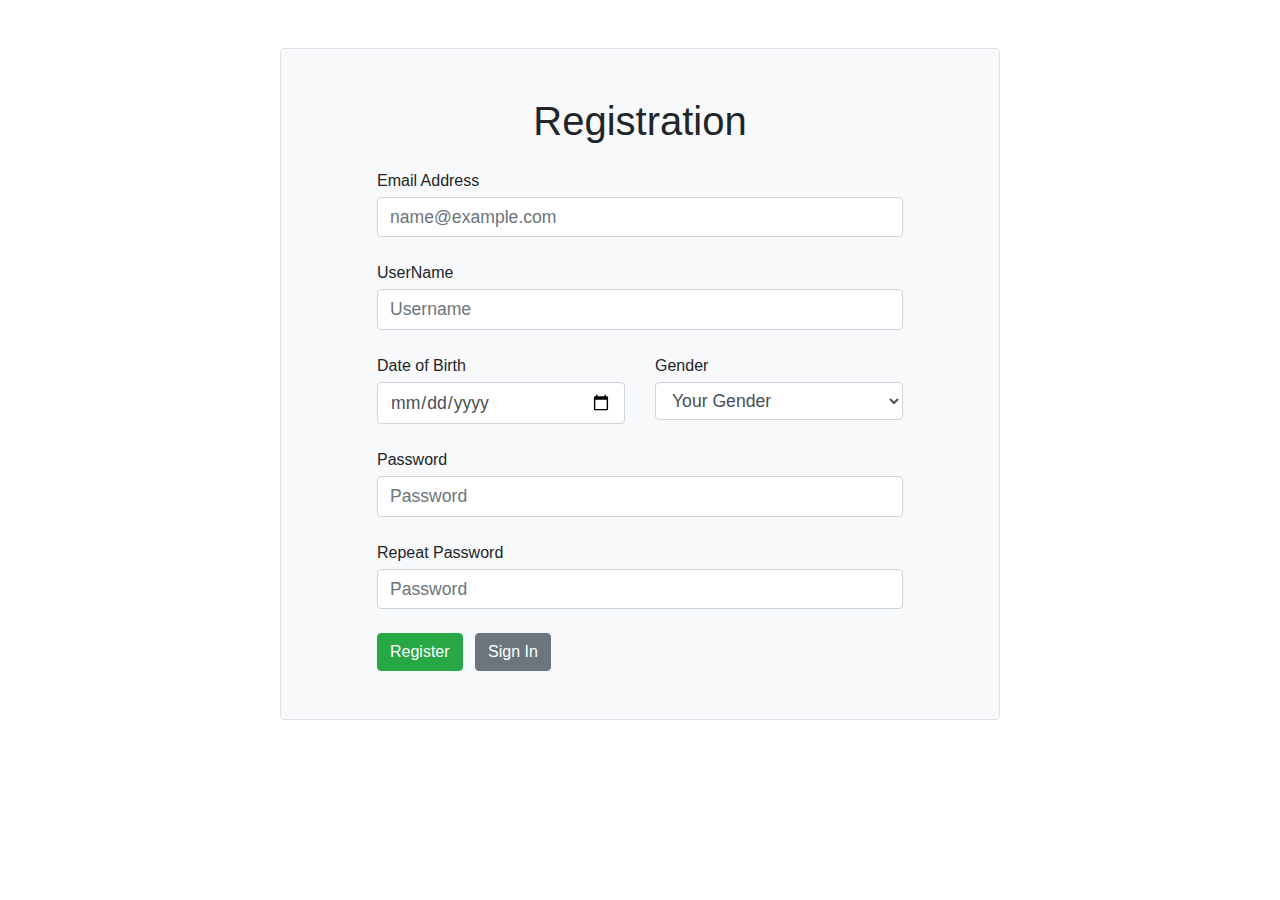
<file: index.html>
<!DOCTYPE html>
<html>
<head>
	<meta charset="utf-8">
	<meta name="viewport" content="width=device-width, initial-scale=1.0, shrink-to-fit=no">
	<link rel="stylesheet" href="https://cdn.jsdelivr.net/npm/bootstrap@4.0.0/dist/css/bootstrap.min.css" integrity="sha384-Gn5384xqQ1aoWXA+058RXPxPg6fy4IWvTNh0E263XmFcJlSAwiGgFAW/dAiS6JXm" crossorigin="anonymous">
	<link rel="stylesheet" type="text/css" href="css/style.css">
	<title>Registration</title>
	<script src="https://cdn.jsdelivr.net/npm/bootstrap@5.2.2/dist/js/bootstrap.bundle.min.js"></script>
</head>
<body>

	<div class="main-content">
		<div class="fixed-lg container border rounded mt-5 p-5 bg-light sm-top">
			<h1 class="text-center mb-4">Registration</h1>
			<div class="Email Address ml-5 mr-5 mb-4">
				<div class="mb-1 ">Email Address</div>
				<div class="form-floating">
  					<input id="email" type="email" class="form-control" placeholder="name@example.com">
				</div>
			</div>

			<div class="UserName ml-5 mr-5 mb-4">
				<div class="mb-1 ">UserName</div>
				<div class="form-floating">
  					<input id="username" type="text" class="form-control" placeholder="Username">
				</div>
			</div>

			<div class="Birthday/Gender row px-5">
				<div class="Birthday mb-4 col-sm-12 col-md-6">
					<div class="mb-1">Date of Birth</div>
					<div class="form-floating">
  						<input id="birthday" type="date" class="form-control" placeholder="Password">
					</div>
				</div>

				<div class="Gender mb-4 col-sm-12 col-md-6">
  					<div class="mb-1">Gender</div>
  					<select id="gender" class="form-control">
    					<option selected>Your Gender</option>
    					<option value="1">Male</option>
    					<option value="2">Female</option>
    					<option value="3">Other</option>
  					</select>
				</div>
			</div>

			<div class="Password ml-5 mr-5 mb-4">
				<div class="mb-1 ">Password</div>
				<div class="form-floating">
  					<input id="password" type="password" class="form-control" placeholder="Password">
				</div>
			</div>

			<div class="Repeat Password ml-5 mr-5 mb-4">
				<div class="mb-1 ">Repeat Password</div>
				<div class="form-floating">
  					<input id="repeatpassword" type="password" class="form-control" placeholder="Password">
				</div>
			</div>

			<button id="reg" type="button" class="btn btn-success ml-5 mr-2">Register</button>
			<button type="button" class="btn btn-secondary" id="sign" onclick="location.href='SignIn.html'">Sign In</button>
		</div>
	</div>


	<script type="module" src="js/main.js"></script>
	<script src="https://code.jquery.com/jquery-3.2.1.slim.min.js" integrity="sha384-KJ3o2DKtIkvYIK3UENzmM7KCkRr/rE9/Qpg6aAZGJwFDMVNA/GpGFF93hXpG5KkN" crossorigin="anonymous"></script>
	<script src="https://cdn.jsdelivr.net/npm/popper.js@1.12.9/dist/umd/popper.min.js" integrity="sha384-ApNbgh9B+Y1QKtv3Rn7W3mgPxhU9K/ScQsAP7hUibX39j7fakFPskvXusvfa0b4Q" crossorigin="anonymous"></script>
	<script src="https://cdn.jsdelivr.net/npm/bootstrap@4.0.0/dist/js/bootstrap.min.js" integrity="sha384-JZR6Spejh4U02d8jOt6vLEHfe/JQGiRRSQQxSfFWpi1MquVdAyjUar5+76PVCmYl" crossorigin="anonymous"></script>
</body>
</html>
</file>
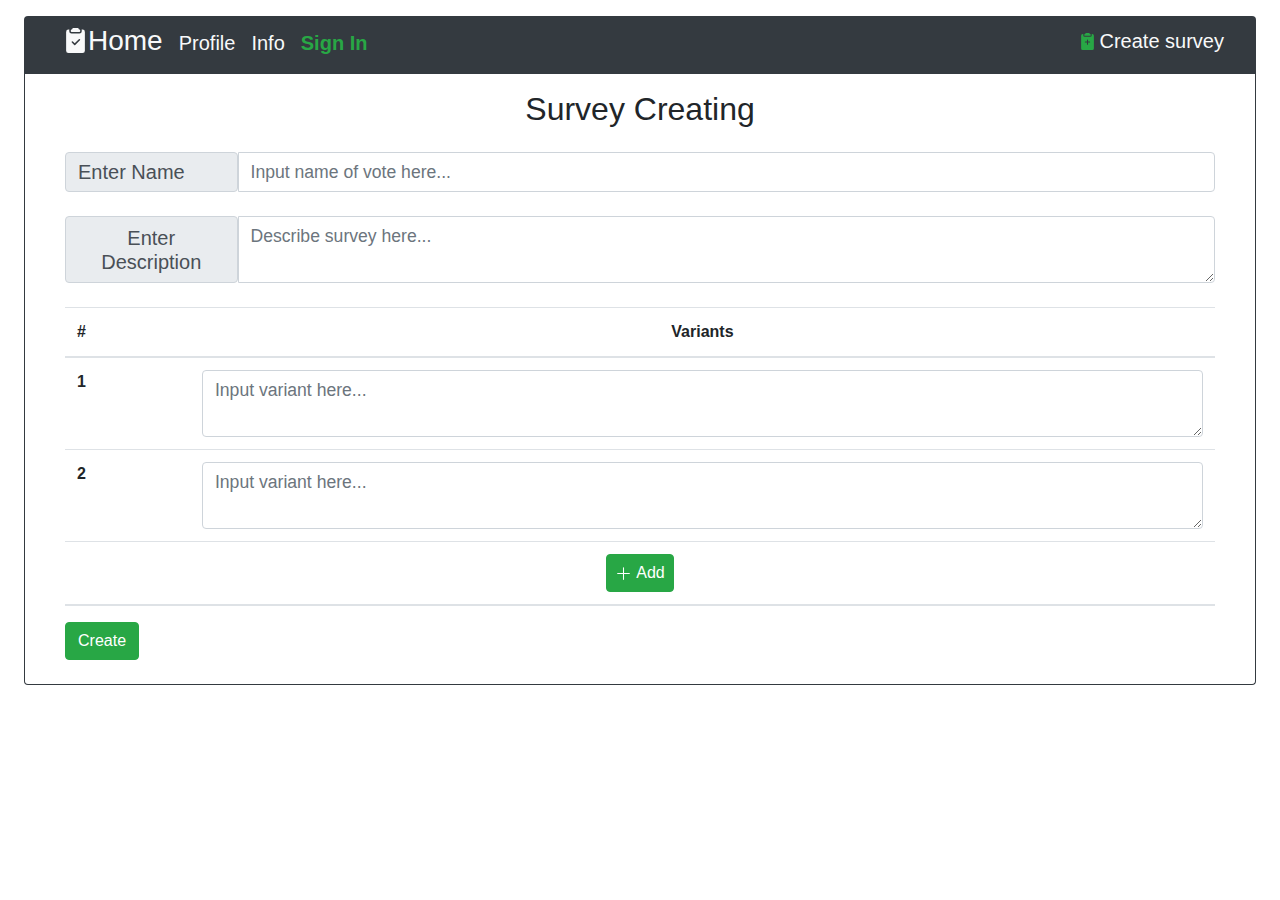
<file: create.html>
<!DOCTYPE html>
<html>
<head>
	<meta charset="utf-8">
	<meta name="viewport" content="width=device-width, initial-scale=1.0, shrink-to-fit=no">
	<link rel="stylesheet" href="https://cdn.jsdelivr.net/npm/bootstrap@4.0.0/dist/css/bootstrap.min.css" integrity="sha384-Gn5384xqQ1aoWXA+058RXPxPg6fy4IWvTNh0E263XmFcJlSAwiGgFAW/dAiS6JXm" crossorigin="anonymous">
	<link rel="stylesheet" type="text/css" href="css/style.css">
	<title>Create Vote</title>
	<script src="https://cdn.jsdelivr.net/npm/bootstrap@5.2.2/dist/js/bootstrap.bundle.min.js"></script>
</head>
<body>

	<nav class="navbar navbar-expand-lg sticky-top bg-dark mx-4 rounded-top py-0 mt-3 sm-top">
  		<div class="container-fluid">
    		<a class="navbar-brand d-flex mx-2 py-2" href="home.html">
    			<svg xmlns="http://www.w3.org/2000/svg" width="25" height="25" fill="currentColor" class="bi bi-clipboard2-check-fill text-light mt-1 d-none d-lg-block" viewBox="0 0 16 16">
  				<path d="M10 .5a.5.5 0 0 0-.5-.5h-3a.5.5 0 0 0-.5.5.5.5 0 0 1-.5.5.5.5 0 0 0-.5.5V2a.5.5 0 0 0 .5.5h5A.5.5 0 0 0 11 2v-.5a.5.5 0 0 0-.5-.5.5.5 0 0 1-.5-.5Z"/>
  				<path d="M4.085 1H3.5A1.5 1.5 0 0 0 2 2.5v12A1.5 1.5 0 0 0 3.5 16h9a1.5 1.5 0 0 0 1.5-1.5v-12A1.5 1.5 0 0 0 12.5 1h-.585c.055.156.085.325.085.5V2a1.5 1.5 0 0 1-1.5 1.5h-5A1.5 1.5 0 0 1 4 2v-.5c0-.175.03-.344.085-.5Zm6.769 6.854-3 3a.5.5 0 0 1-.708 0l-1.5-1.5a.5.5 0 1 1 .708-.708L7.5 9.793l2.646-2.647a.5.5 0 0 1 .708.708Z"/>
				</svg>
    			<div class="text-light h3 fs-lg">Home</div>
    		</a>
    		<div class="d-lg-none">
  			<a class="navbar-brand d-flex" href="create.html">
    			<svg xmlns="http://www.w3.org/2000/svg" width="25" height="25" fill="currentColor" class="bi bi-clipboard2-plus-fill text-success mx-1 fs-lg" viewBox="0 0 16 16">
  				<path d="M10 .5a.5.5 0 0 0-.5-.5h-3a.5.5 0 0 0-.5.5.5.5 0 0 1-.5.5.5.5 0 0 0-.5.5V2a.5.5 0 0 0 .5.5h5A.5.5 0 0 0 11 2v-.5a.5.5 0 0 0-.5-.5.5.5 0 0 1-.5-.5Z"/>
  				<path d="M4.085 1H3.5A1.5 1.5 0 0 0 2 2.5v12A1.5 1.5 0 0 0 3.5 16h9a1.5 1.5 0 0 0 1.5-1.5v-12A1.5 1.5 0 0 0 12.5 1h-.585c.055.156.085.325.085.5V2a1.5 1.5 0 0 1-1.5 1.5h-5A1.5 1.5 0 0 1 4 2v-.5c0-.175.03-.344.085-.5ZM8.5 6.5V8H10a.5.5 0 0 1 0 1H8.5v1.5a.5.5 0 0 1-1 0V9H6a.5.5 0 0 1 0-1h1.5V6.5a.5.5 0 0 1 1 0Z"/>
				</svg>
    		</a>
  			</div>
    		<button class="navbar-toggler" type="button" data-bs-toggle="collapse" data-bs-target="#navbarSupportedContent" aria-controls="navbarSupportedContent" aria-expanded="false" aria-label="Toggle navigation">
      			<svg xmlns="http://www.w3.org/2000/svg" width="25" height="25" fill="currentColor" class="bi bi-filter-right text-light" viewBox="0 0 16 16">
  				<path d="M14 10.5a.5.5 0 0 0-.5-.5h-3a.5.5 0 0 0 0 1h3a.5.5 0 0 0 .5-.5zm0-3a.5.5 0 0 0-.5-.5h-7a.5.5 0 0 0 0 1h7a.5.5 0 0 0 .5-.5zm0-3a.5.5 0 0 0-.5-.5h-11a.5.5 0 0 0 0 1h11a.5.5 0 0 0 .5-.5z"/>
				</svg>
    		</button>
    		<div class="collapse navbar-collapse" id="navbarSupportedContent">
      			<ul class="navbar-nav me-auto mb-2 mb-lg-0">
        			<li class="nav-item">
          				<a class="nav-link text-light h5 mt-1" aria-current="page" href="profile.html">Profile</a>
       				</li>
        			<li class="nav-item">
          				<a class="nav-link text-light h5 mt-1" href="info.html">Info</a>
       				</li>
        			<li class="nav-item text-succ">
          				<a class="sign-in-btn nav-link text-success h5 mt-1" href="SignIn.html">Sign In</a>
       				</li>
      			</ul>
    		</div>
  		</div>
  		<div class="d-none d-lg-block">
  			<a class="navbar-brand d-flex" href="create.html">
    			<svg xmlns="http://www.w3.org/2000/svg" width="17" height="17" fill="currentColor" class="bi bi-clipboard2-plus-fill text-success mt-1 mx-1" viewBox="0 0 16 16">
  				<path d="M10 .5a.5.5 0 0 0-.5-.5h-3a.5.5 0 0 0-.5.5.5.5 0 0 1-.5.5.5.5 0 0 0-.5.5V2a.5.5 0 0 0 .5.5h5A.5.5 0 0 0 11 2v-.5a.5.5 0 0 0-.5-.5.5.5 0 0 1-.5-.5Z"/>
  				<path d="M4.085 1H3.5A1.5 1.5 0 0 0 2 2.5v12A1.5 1.5 0 0 0 3.5 16h9a1.5 1.5 0 0 0 1.5-1.5v-12A1.5 1.5 0 0 0 12.5 1h-.585c.055.156.085.325.085.5V2a1.5 1.5 0 0 1-1.5 1.5h-5A1.5 1.5 0 0 1 4 2v-.5c0-.175.03-.344.085-.5ZM8.5 6.5V8H10a.5.5 0 0 1 0 1H8.5v1.5a.5.5 0 0 1-1 0V9H6a.5.5 0 0 1 0-1h1.5V6.5a.5.5 0 0 1 1 0Z"/>
				</svg>
    			<div class="text-light h5">Create survey</div>
    		</a>
  			</div>
	</nav>

	<div class="main-content mx-4 border border-top-0 border-dark rounded-bottom py-2 px-3">
		<div class="mx-4">
			<div class="d-flex justify-content-center mb-3 mt-2">
				<h2>
					Survey Creating
				</h2>
			</div>
			<div>
				<div class="input-group mb-4 fs-xs">
  					<span class="input-group-text w-15"><h5 class="mb-0 fs-md">Enter Name</h5></span>
  					<input id="name" class="form-control" placeholder="Input name of vote here..."></input>
				</div>
				<div class="input-group mb-4 fs-xs">
  					<span class="input-group-text w-15"><h5 class="mb-0 fs-md">Enter Description</h5></span>
  					<textarea id="description" class="form-control" aria-label="With textarea" placeholder="Describe survey here..."></textarea>
				</div>
			</div>
			<table class="table fs-sm mb-0">
				<thead>
					<tr>
      					<th scope="col">#</th>
      					<th scope="col" class="text-center">Variants</th>
    				</tr>
				</thead>
  				<tbody id="mainbody">
    				<tr id="1">
      					<th scope="row">1</th>
      					<td class="text-center">
      						<textarea id="var1" class="form-control fs-sm" aria-label="With textarea" placeholder="Input variant here..."></textarea>
      					</td>
    				</tr>
    				<tr id="2">
      					<th scope="row">2</th>
      					<td class="text-center">
      						<textarea id="var2" class="form-control fs-sm" aria-label="With textarea" placeholder="Input variant here..."></textarea>
      					</td>
    				</tr>
    				<tr class="to-do">
      					<td colspan="3">
      						<button id="add" type="button" class="btn btn-success d-flex mx-auto px-2">
      							<svg xmlns="http://www.w3.org/2000/svg" width="17" height="17" fill="currentColor" class="bi bi-plus-lg mt-1 mr-1" viewBox="0 0 16 16">
  								<path fill-rule="evenodd" d="M8 2a.5.5 0 0 1 .5.5v5h5a.5.5 0 0 1 0 1h-5v5a.5.5 0 0 1-1 0v-5h-5a.5.5 0 0 1 0-1h5v-5A.5.5 0 0 1 8 2Z"/>
								</svg>
      							<div>Add</div>
      						</button>
      					</td>
    				</tr>
  				</tbody>
			</table>
			<hr class="border mt-0">
			<button id="create" type="button" class="btn btn-success mb-3">Create</button>
		</div>
	</div>

	<script type="module" src="js/main.js"></script>
	<script src="https://code.jquery.com/jquery-3.2.1.slim.min.js" integrity="sha384-KJ3o2DKtIkvYIK3UENzmM7KCkRr/rE9/Qpg6aAZGJwFDMVNA/GpGFF93hXpG5KkN" crossorigin="anonymous"></script>
	<script src="https://cdn.jsdelivr.net/npm/popper.js@1.12.9/dist/umd/popper.min.js" integrity="sha384-ApNbgh9B+Y1QKtv3Rn7W3mgPxhU9K/ScQsAP7hUibX39j7fakFPskvXusvfa0b4Q" crossorigin="anonymous"></script>
	<script src="https://cdn.jsdelivr.net/npm/bootstrap@4.0.0/dist/js/bootstrap.min.js" integrity="sha384-JZR6Spejh4U02d8jOt6vLEHfe/JQGiRRSQQxSfFWpi1MquVdAyjUar5+76PVCmYl" crossorigin="anonymous"></script>
</body>
</html>
</file>
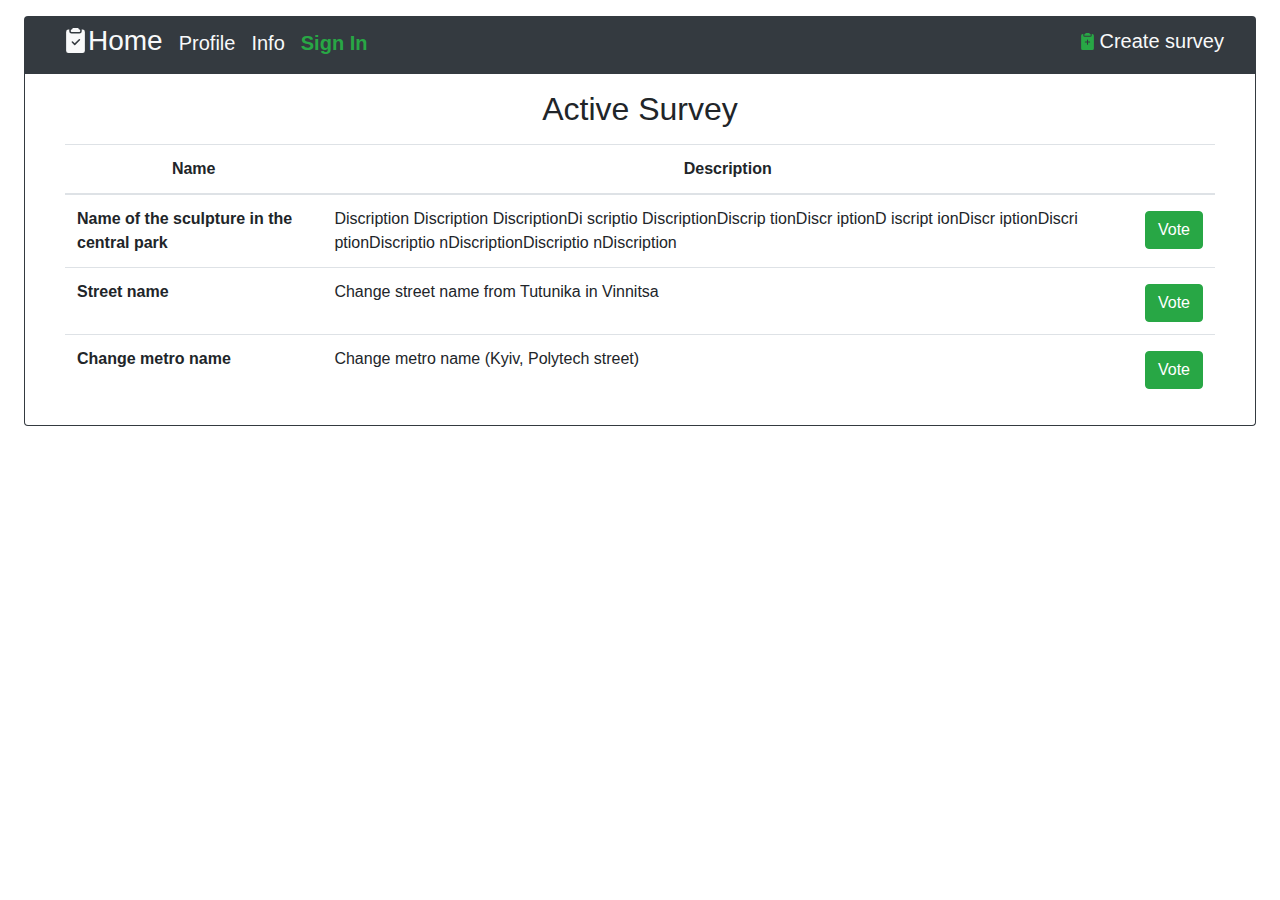
<file: home.html>
<!DOCTYPE html>
<html>
<head>
	<meta charset="utf-8">
	<meta name="viewport" content="width=device-width, initial-scale=1.0, shrink-to-fit=no">
	<link rel="stylesheet" href="https://cdn.jsdelivr.net/npm/bootstrap@4.0.0/dist/css/bootstrap.min.css" integrity="sha384-Gn5384xqQ1aoWXA+058RXPxPg6fy4IWvTNh0E263XmFcJlSAwiGgFAW/dAiS6JXm" crossorigin="anonymous">
	<link rel="stylesheet" type="text/css" href="css/style.css">
	<title>Home</title>
	<script src="https://cdn.jsdelivr.net/npm/bootstrap@5.2.2/dist/js/bootstrap.bundle.min.js"></script>
</head>
<body>

	<nav class="navbar navbar-expand-lg sticky-top bg-dark mx-4 rounded-top py-0 mt-3 sm-top">
  		<div class="container-fluid">
    		<a class="navbar-brand d-flex mx-2 py-2" href="home.html">
    			<svg xmlns="http://www.w3.org/2000/svg" width="25" height="25" fill="currentColor" class="bi bi-clipboard2-check-fill text-light mt-1 d-none d-lg-block" viewBox="0 0 16 16">
  				<path d="M10 .5a.5.5 0 0 0-.5-.5h-3a.5.5 0 0 0-.5.5.5.5 0 0 1-.5.5.5.5 0 0 0-.5.5V2a.5.5 0 0 0 .5.5h5A.5.5 0 0 0 11 2v-.5a.5.5 0 0 0-.5-.5.5.5 0 0 1-.5-.5Z"/>
  				<path d="M4.085 1H3.5A1.5 1.5 0 0 0 2 2.5v12A1.5 1.5 0 0 0 3.5 16h9a1.5 1.5 0 0 0 1.5-1.5v-12A1.5 1.5 0 0 0 12.5 1h-.585c.055.156.085.325.085.5V2a1.5 1.5 0 0 1-1.5 1.5h-5A1.5 1.5 0 0 1 4 2v-.5c0-.175.03-.344.085-.5Zm6.769 6.854-3 3a.5.5 0 0 1-.708 0l-1.5-1.5a.5.5 0 1 1 .708-.708L7.5 9.793l2.646-2.647a.5.5 0 0 1 .708.708Z"/>
				</svg>
    			<div class="text-light h3 fs-lg">Home</div>
    		</a>
    		<div class="d-lg-none">
  			<a class="navbar-brand d-flex" href="create.html">
    			<svg xmlns="http://www.w3.org/2000/svg" width="25" height="25" fill="currentColor" class="bi bi-clipboard2-plus-fill text-success mx-1 fs-lg" viewBox="0 0 16 16">
  				<path d="M10 .5a.5.5 0 0 0-.5-.5h-3a.5.5 0 0 0-.5.5.5.5 0 0 1-.5.5.5.5 0 0 0-.5.5V2a.5.5 0 0 0 .5.5h5A.5.5 0 0 0 11 2v-.5a.5.5 0 0 0-.5-.5.5.5 0 0 1-.5-.5Z"/>
  				<path d="M4.085 1H3.5A1.5 1.5 0 0 0 2 2.5v12A1.5 1.5 0 0 0 3.5 16h9a1.5 1.5 0 0 0 1.5-1.5v-12A1.5 1.5 0 0 0 12.5 1h-.585c.055.156.085.325.085.5V2a1.5 1.5 0 0 1-1.5 1.5h-5A1.5 1.5 0 0 1 4 2v-.5c0-.175.03-.344.085-.5ZM8.5 6.5V8H10a.5.5 0 0 1 0 1H8.5v1.5a.5.5 0 0 1-1 0V9H6a.5.5 0 0 1 0-1h1.5V6.5a.5.5 0 0 1 1 0Z"/>
				</svg>
    		</a>
  			</div>
    		<button class="navbar-toggler" type="button" data-bs-toggle="collapse" data-bs-target="#navbarSupportedContent" aria-controls="navbarSupportedContent" aria-expanded="false" aria-label="Toggle navigation">
      			<svg xmlns="http://www.w3.org/2000/svg" width="25" height="25" fill="currentColor" class="bi bi-filter-right text-light" viewBox="0 0 16 16">
  				<path d="M14 10.5a.5.5 0 0 0-.5-.5h-3a.5.5 0 0 0 0 1h3a.5.5 0 0 0 .5-.5zm0-3a.5.5 0 0 0-.5-.5h-7a.5.5 0 0 0 0 1h7a.5.5 0 0 0 .5-.5zm0-3a.5.5 0 0 0-.5-.5h-11a.5.5 0 0 0 0 1h11a.5.5 0 0 0 .5-.5z"/>
				</svg>
    		</button>
    		<div class="collapse navbar-collapse" id="navbarSupportedContent">
      			<ul class="navbar-nav me-auto mb-2 mb-lg-0">
        			<li class="nav-item">
          				<a class="nav-link text-light h5 mt-1" aria-current="page" href="profile.html">Profile</a>
       				</li>
        			<li class="nav-item">
          				<a class="nav-link text-light h5 mt-1" href="info.html">Info</a>
       				</li>
        			<li class="nav-item text-succ">
          				<a class="sign-in-btn nav-link text-success h5 mt-1" href="SignIn.html">Sign In</a>
       				</li>
      			</ul>
    		</div>
  		</div>
  		<div class="d-none d-lg-block">
  			<a class="navbar-brand d-flex" href="create.html">
    			<svg xmlns="http://www.w3.org/2000/svg" width="17" height="17" fill="currentColor" class="bi bi-clipboard2-plus-fill text-success mt-1 mx-1" viewBox="0 0 16 16">
  				<path d="M10 .5a.5.5 0 0 0-.5-.5h-3a.5.5 0 0 0-.5.5.5.5 0 0 1-.5.5.5.5 0 0 0-.5.5V2a.5.5 0 0 0 .5.5h5A.5.5 0 0 0 11 2v-.5a.5.5 0 0 0-.5-.5.5.5 0 0 1-.5-.5Z"/>
  				<path d="M4.085 1H3.5A1.5 1.5 0 0 0 2 2.5v12A1.5 1.5 0 0 0 3.5 16h9a1.5 1.5 0 0 0 1.5-1.5v-12A1.5 1.5 0 0 0 12.5 1h-.585c.055.156.085.325.085.5V2a1.5 1.5 0 0 1-1.5 1.5h-5A1.5 1.5 0 0 1 4 2v-.5c0-.175.03-.344.085-.5ZM8.5 6.5V8H10a.5.5 0 0 1 0 1H8.5v1.5a.5.5 0 0 1-1 0V9H6a.5.5 0 0 1 0-1h1.5V6.5a.5.5 0 0 1 1 0Z"/>
				</svg>
    			<div class="text-light h5">Create survey</div>
    		</a>
  			</div>
	</nav>

	<div class="main-content mx-4 border border-top-0 border-dark rounded-bottom py-2 px-3">
		<div class="mx-4">
			<h2 class="text-center mb-3 mt-2">
				Active Survey
			</h2>
			<table class="table table-hover fs-xs">
				<thead>
					<tr class="text-center">
      					<th scope="col">Name</th>
      					<th scope="col">Description</th>
      					<th scope="col"></th>
    				</tr>
				</thead>
  				<tbody id="main">
    				<tr>
      					<th scope="row">Name of the sculpture in the central park</th>
      					<td>Discription Discription DiscriptionDi scriptio DiscriptionDiscrip tionDiscr iptionD iscript ionDiscr iptionDiscri ptionDiscriptio nDiscriptionDiscriptio nDiscription</td>
      					<td class="text-center pt-3">
      						<button type="button" class="btn btn-success mx-0" onclick="location.href='vote.html'">
      							Vote
      						</button>
      					</td>
    				</tr>
    				<tr>
      					<th scope="row">Street name</th>
      					<td>Change street name from Tutunika in Vinnitsa</td>
      					<td class="text-center pt-3">
      						<button type="button" class="btn btn-success mx-0" onclick="location.href='vote.html'">
      							Vote
      						</button>
      					</td>
    				</tr>
    				<tr>
      					<th scope="row">Change metro name</th>
      					<td>Change metro name (Kyiv, Polytech street)</td>
      					<td class="text-center pt-3">
      						<button type="button" class="btn btn-success mx-0" onclick="location.href='vote.html'">
      							Vote
      						</button>
      					</td>
    				</tr>
  				</tbody>
			</table>
		</div>
	</div>

	<script type="module" src="js/main.js"></script>
	<script src="https://code.jquery.com/jquery-3.2.1.slim.min.js" integrity="sha384-KJ3o2DKtIkvYIK3UENzmM7KCkRr/rE9/Qpg6aAZGJwFDMVNA/GpGFF93hXpG5KkN" crossorigin="anonymous"></script>
	<script src="https://cdn.jsdelivr.net/npm/popper.js@1.12.9/dist/umd/popper.min.js" integrity="sha384-ApNbgh9B+Y1QKtv3Rn7W3mgPxhU9K/ScQsAP7hUibX39j7fakFPskvXusvfa0b4Q" crossorigin="anonymous"></script>
	<script src="https://cdn.jsdelivr.net/npm/bootstrap@4.0.0/dist/js/bootstrap.min.js" integrity="sha384-JZR6Spejh4U02d8jOt6vLEHfe/JQGiRRSQQxSfFWpi1MquVdAyjUar5+76PVCmYl" crossorigin="anonymous"></script>
</body>
</html>
</file>
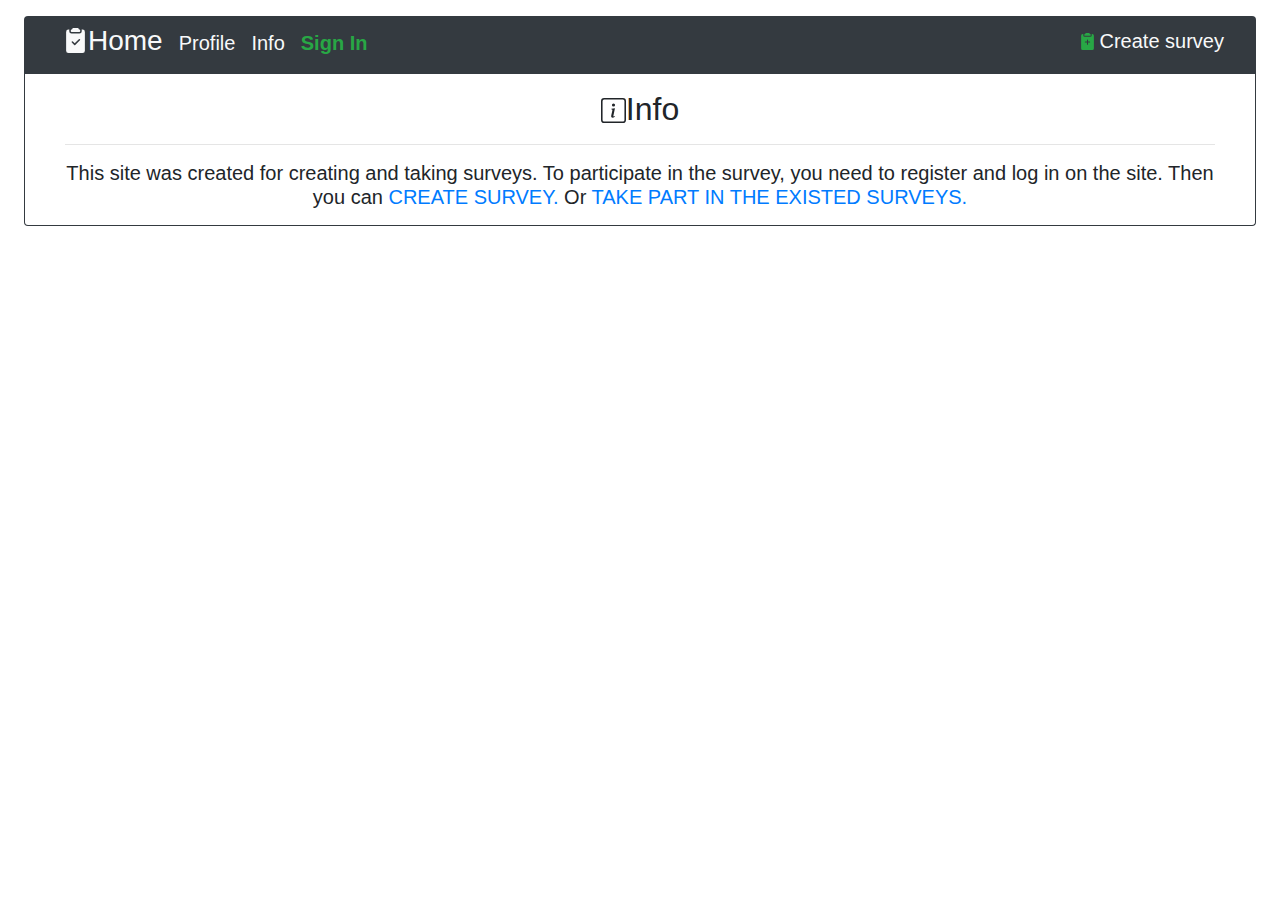
<file: info.html>
<!DOCTYPE html>
<html>
<head>
	<meta charset="utf-8">
	<meta name="viewport" content="width=device-width, initial-scale=1.0, shrink-to-fit=no">
	<link rel="stylesheet" href="https://cdn.jsdelivr.net/npm/bootstrap@4.0.0/dist/css/bootstrap.min.css" integrity="sha384-Gn5384xqQ1aoWXA+058RXPxPg6fy4IWvTNh0E263XmFcJlSAwiGgFAW/dAiS6JXm" crossorigin="anonymous">
	<link rel="stylesheet" type="text/css" href="css/style.css">
	<title>Info</title>
	<script src="https://cdn.jsdelivr.net/npm/bootstrap@5.2.2/dist/js/bootstrap.bundle.min.js"></script>
</head>
<body>

	<nav class="navbar navbar-expand-lg sticky-top bg-dark mx-4 rounded-top py-0 mt-3 sm-top">
  		<div class="container-fluid">
    		<a class="navbar-brand d-flex mx-2 py-2" href="home.html">
    			<svg xmlns="http://www.w3.org/2000/svg" width="25" height="25" fill="currentColor" class="bi bi-clipboard2-check-fill text-light mt-1 d-none d-lg-block" viewBox="0 0 16 16">
  				<path d="M10 .5a.5.5 0 0 0-.5-.5h-3a.5.5 0 0 0-.5.5.5.5 0 0 1-.5.5.5.5 0 0 0-.5.5V2a.5.5 0 0 0 .5.5h5A.5.5 0 0 0 11 2v-.5a.5.5 0 0 0-.5-.5.5.5 0 0 1-.5-.5Z"/>
  				<path d="M4.085 1H3.5A1.5 1.5 0 0 0 2 2.5v12A1.5 1.5 0 0 0 3.5 16h9a1.5 1.5 0 0 0 1.5-1.5v-12A1.5 1.5 0 0 0 12.5 1h-.585c.055.156.085.325.085.5V2a1.5 1.5 0 0 1-1.5 1.5h-5A1.5 1.5 0 0 1 4 2v-.5c0-.175.03-.344.085-.5Zm6.769 6.854-3 3a.5.5 0 0 1-.708 0l-1.5-1.5a.5.5 0 1 1 .708-.708L7.5 9.793l2.646-2.647a.5.5 0 0 1 .708.708Z"/>
				</svg>
    			<div class="text-light h3 fs-lg">Home</div>
    		</a>
    		<div class="d-lg-none">
  			<a class="navbar-brand d-flex" href="create.html">
    			<svg xmlns="http://www.w3.org/2000/svg" width="25" height="25" fill="currentColor" class="bi bi-clipboard2-plus-fill text-success mx-1 fs-lg" viewBox="0 0 16 16">
  				<path d="M10 .5a.5.5 0 0 0-.5-.5h-3a.5.5 0 0 0-.5.5.5.5 0 0 1-.5.5.5.5 0 0 0-.5.5V2a.5.5 0 0 0 .5.5h5A.5.5 0 0 0 11 2v-.5a.5.5 0 0 0-.5-.5.5.5 0 0 1-.5-.5Z"/>
  				<path d="M4.085 1H3.5A1.5 1.5 0 0 0 2 2.5v12A1.5 1.5 0 0 0 3.5 16h9a1.5 1.5 0 0 0 1.5-1.5v-12A1.5 1.5 0 0 0 12.5 1h-.585c.055.156.085.325.085.5V2a1.5 1.5 0 0 1-1.5 1.5h-5A1.5 1.5 0 0 1 4 2v-.5c0-.175.03-.344.085-.5ZM8.5 6.5V8H10a.5.5 0 0 1 0 1H8.5v1.5a.5.5 0 0 1-1 0V9H6a.5.5 0 0 1 0-1h1.5V6.5a.5.5 0 0 1 1 0Z"/>
				</svg>
    		</a>
  			</div>
    		<button class="navbar-toggler" type="button" data-bs-toggle="collapse" data-bs-target="#navbarSupportedContent" aria-controls="navbarSupportedContent" aria-expanded="false" aria-label="Toggle navigation">
      			<svg xmlns="http://www.w3.org/2000/svg" width="25" height="25" fill="currentColor" class="bi bi-filter-right text-light" viewBox="0 0 16 16">
  				<path d="M14 10.5a.5.5 0 0 0-.5-.5h-3a.5.5 0 0 0 0 1h3a.5.5 0 0 0 .5-.5zm0-3a.5.5 0 0 0-.5-.5h-7a.5.5 0 0 0 0 1h7a.5.5 0 0 0 .5-.5zm0-3a.5.5 0 0 0-.5-.5h-11a.5.5 0 0 0 0 1h11a.5.5 0 0 0 .5-.5z"/>
				</svg>
    		</button>
    		<div class="collapse navbar-collapse" id="navbarSupportedContent">
      			<ul class="navbar-nav me-auto mb-2 mb-lg-0">
        			<li class="nav-item">
          				<a class="nav-link text-light h5 mt-1" aria-current="page" href="profile.html">Profile</a>
       				</li>
        			<li class="nav-item">
          				<a class="nav-link text-light h5 mt-1" href="info.html">Info</a>
       				</li>
        			<li class="nav-item text-succ">
          				<a class="sign-in-btn nav-link text-success h5 mt-1" href="SignIn.html">Sign In</a>
       				</li>
      			</ul>
    		</div>
  		</div>
  		<div class="d-none d-lg-block">
  			<a class="navbar-brand d-flex" href="create.html">
    			<svg xmlns="http://www.w3.org/2000/svg" width="17" height="17" fill="currentColor" class="bi bi-clipboard2-plus-fill text-success mt-1 mx-1" viewBox="0 0 16 16">
  				<path d="M10 .5a.5.5 0 0 0-.5-.5h-3a.5.5 0 0 0-.5.5.5.5 0 0 1-.5.5.5.5 0 0 0-.5.5V2a.5.5 0 0 0 .5.5h5A.5.5 0 0 0 11 2v-.5a.5.5 0 0 0-.5-.5.5.5 0 0 1-.5-.5Z"/>
  				<path d="M4.085 1H3.5A1.5 1.5 0 0 0 2 2.5v12A1.5 1.5 0 0 0 3.5 16h9a1.5 1.5 0 0 0 1.5-1.5v-12A1.5 1.5 0 0 0 12.5 1h-.585c.055.156.085.325.085.5V2a1.5 1.5 0 0 1-1.5 1.5h-5A1.5 1.5 0 0 1 4 2v-.5c0-.175.03-.344.085-.5ZM8.5 6.5V8H10a.5.5 0 0 1 0 1H8.5v1.5a.5.5 0 0 1-1 0V9H6a.5.5 0 0 1 0-1h1.5V6.5a.5.5 0 0 1 1 0Z"/>
				</svg>
    			<div class="text-light h5">Create survey</div>
    		</a>
  			</div>
	</nav>

	<div class="main-content mx-4 border border-top-0 border-dark rounded-bottom py-2 px-3">
		<div class="mx-4">
			<div class="d-flex justify-content-center mt-2">
				<svg xmlns="http://www.w3.org/2000/svg" width="25" height="25" fill="currentColor" class="bi bi-info-square mt-2" viewBox="0 0 16 16">
  				<path d="M14 1a1 1 0 0 1 1 1v12a1 1 0 0 1-1 1H2a1 1 0 0 1-1-1V2a1 1 0 0 1 1-1h12zM2 0a2 2 0 0 0-2 2v12a2 2 0 0 0 2 2h12a2 2 0 0 0 2-2V2a2 2 0 0 0-2-2H2z"/>
  				<path d="m8.93 6.588-2.29.287-.082.38.45.083c.294.07.352.176.288.469l-.738 3.468c-.194.897.105 1.319.808 1.319.545 0 1.178-.252 1.465-.598l.088-.416c-.2.176-.492.246-.686.246-.275 0-.375-.193-.304-.533L8.93 6.588zM9 4.5a1 1 0 1 1-2 0 1 1 0 0 1 2 0z"/>
				</svg>
				<h2>
					Info
				</h2>
			</div>
			<hr class="mt-2">
			<p class="h5 text-center">
				This site was created for creating and taking surveys. To participate in the survey, you need to register and log in on the site. Then you can
				<a class="text-primary" href="create.html">CREATE SURVEY.</a>
				Or
				<a class="text-primary" href="vote.html">TAKE PART IN THE EXISTED SURVEYS.</a> 
			</p>
		</div>
	</div>

	<script src="https://code.jquery.com/jquery-3.2.1.slim.min.js" integrity="sha384-KJ3o2DKtIkvYIK3UENzmM7KCkRr/rE9/Qpg6aAZGJwFDMVNA/GpGFF93hXpG5KkN" crossorigin="anonymous"></script>
	<script src="https://cdn.jsdelivr.net/npm/popper.js@1.12.9/dist/umd/popper.min.js" integrity="sha384-ApNbgh9B+Y1QKtv3Rn7W3mgPxhU9K/ScQsAP7hUibX39j7fakFPskvXusvfa0b4Q" crossorigin="anonymous"></script>
	<script src="https://cdn.jsdelivr.net/npm/bootstrap@4.0.0/dist/js/bootstrap.min.js" integrity="sha384-JZR6Spejh4U02d8jOt6vLEHfe/JQGiRRSQQxSfFWpi1MquVdAyjUar5+76PVCmYl" crossorigin="anonymous"></script>
</body>
</html>
</file>
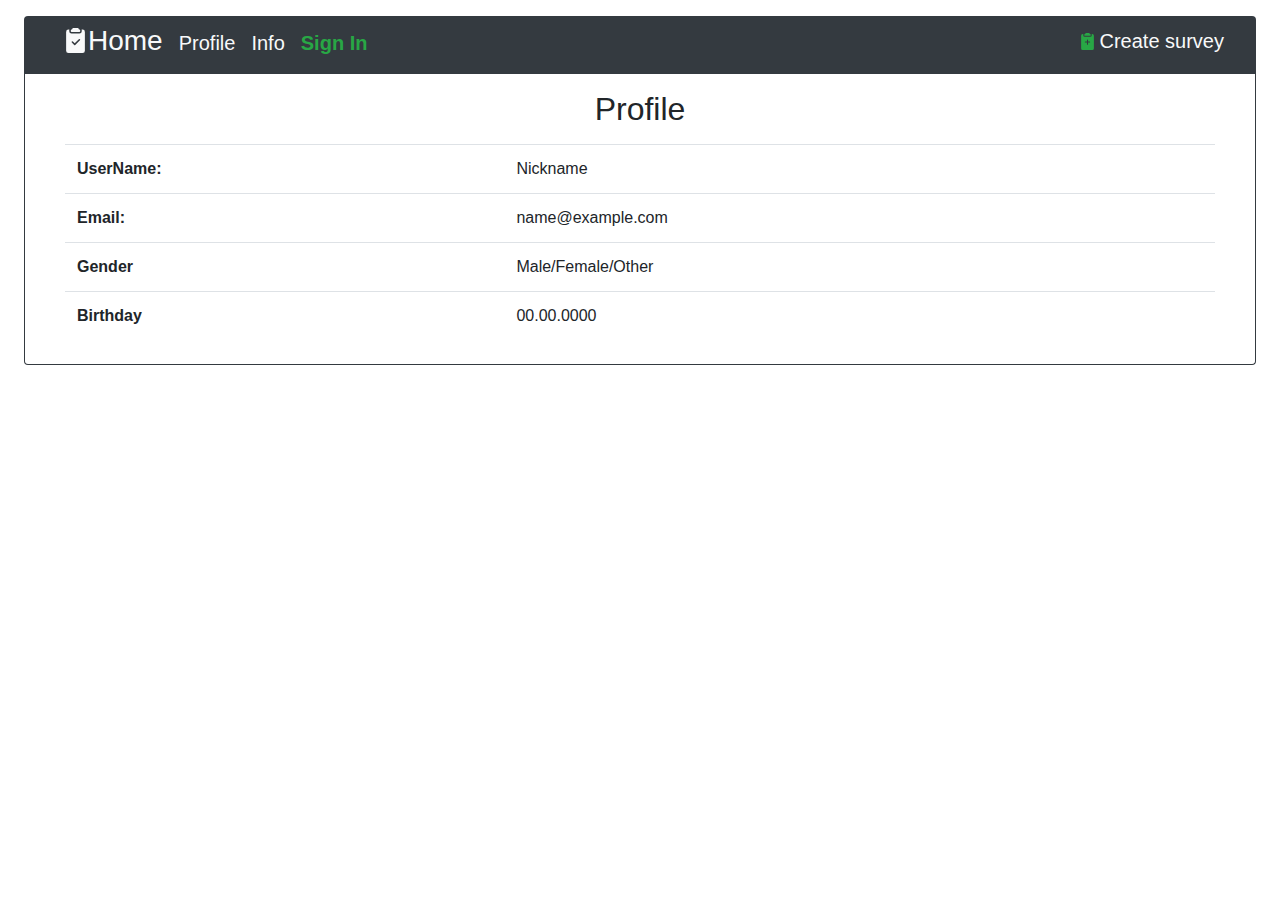
<file: profile.html>
<!DOCTYPE html>
<html>
<head>
	<meta charset="utf-8">
	<meta name="viewport" content="width=device-width, initial-scale=1.0, shrink-to-fit=no">
	<link rel="stylesheet" href="https://cdn.jsdelivr.net/npm/bootstrap@4.0.0/dist/css/bootstrap.min.css" integrity="sha384-Gn5384xqQ1aoWXA+058RXPxPg6fy4IWvTNh0E263XmFcJlSAwiGgFAW/dAiS6JXm" crossorigin="anonymous">
	<link rel="stylesheet" type="text/css" href="css/style.css">
	<title>Profile</title>
	<script src="https://cdn.jsdelivr.net/npm/bootstrap@5.2.2/dist/js/bootstrap.bundle.min.js"></script>
</head>
<body>

	<nav class="navbar navbar-expand-lg sticky-top bg-dark mx-4 rounded-top py-0 mt-3 sm-top">
  		<div class="container-fluid">
    		<a class="navbar-brand d-flex mx-2 py-2" href="home.html">
    			<svg xmlns="http://www.w3.org/2000/svg" width="25" height="25" fill="currentColor" class="bi bi-clipboard2-check-fill text-light mt-1 d-none d-lg-block" viewBox="0 0 16 16">
  				<path d="M10 .5a.5.5 0 0 0-.5-.5h-3a.5.5 0 0 0-.5.5.5.5 0 0 1-.5.5.5.5 0 0 0-.5.5V2a.5.5 0 0 0 .5.5h5A.5.5 0 0 0 11 2v-.5a.5.5 0 0 0-.5-.5.5.5 0 0 1-.5-.5Z"/>
  				<path d="M4.085 1H3.5A1.5 1.5 0 0 0 2 2.5v12A1.5 1.5 0 0 0 3.5 16h9a1.5 1.5 0 0 0 1.5-1.5v-12A1.5 1.5 0 0 0 12.5 1h-.585c.055.156.085.325.085.5V2a1.5 1.5 0 0 1-1.5 1.5h-5A1.5 1.5 0 0 1 4 2v-.5c0-.175.03-.344.085-.5Zm6.769 6.854-3 3a.5.5 0 0 1-.708 0l-1.5-1.5a.5.5 0 1 1 .708-.708L7.5 9.793l2.646-2.647a.5.5 0 0 1 .708.708Z"/>
				</svg>
    			<div class="text-light h3 fs-lg">Home</div>
    		</a>
    		<div class="d-lg-none">
  			<a class="navbar-brand d-flex" href="create.html">
    			<svg xmlns="http://www.w3.org/2000/svg" width="25" height="25" fill="currentColor" class="bi bi-clipboard2-plus-fill text-success mx-1 fs-lg" viewBox="0 0 16 16">
  				<path d="M10 .5a.5.5 0 0 0-.5-.5h-3a.5.5 0 0 0-.5.5.5.5 0 0 1-.5.5.5.5 0 0 0-.5.5V2a.5.5 0 0 0 .5.5h5A.5.5 0 0 0 11 2v-.5a.5.5 0 0 0-.5-.5.5.5 0 0 1-.5-.5Z"/>
  				<path d="M4.085 1H3.5A1.5 1.5 0 0 0 2 2.5v12A1.5 1.5 0 0 0 3.5 16h9a1.5 1.5 0 0 0 1.5-1.5v-12A1.5 1.5 0 0 0 12.5 1h-.585c.055.156.085.325.085.5V2a1.5 1.5 0 0 1-1.5 1.5h-5A1.5 1.5 0 0 1 4 2v-.5c0-.175.03-.344.085-.5ZM8.5 6.5V8H10a.5.5 0 0 1 0 1H8.5v1.5a.5.5 0 0 1-1 0V9H6a.5.5 0 0 1 0-1h1.5V6.5a.5.5 0 0 1 1 0Z"/>
				</svg>
    		</a>
  			</div>
    		<button class="navbar-toggler" type="button" data-bs-toggle="collapse" data-bs-target="#navbarSupportedContent" aria-controls="navbarSupportedContent" aria-expanded="false" aria-label="Toggle navigation">
      			<svg xmlns="http://www.w3.org/2000/svg" width="25" height="25" fill="currentColor" class="bi bi-filter-right text-light" viewBox="0 0 16 16">
  				<path d="M14 10.5a.5.5 0 0 0-.5-.5h-3a.5.5 0 0 0 0 1h3a.5.5 0 0 0 .5-.5zm0-3a.5.5 0 0 0-.5-.5h-7a.5.5 0 0 0 0 1h7a.5.5 0 0 0 .5-.5zm0-3a.5.5 0 0 0-.5-.5h-11a.5.5 0 0 0 0 1h11a.5.5 0 0 0 .5-.5z"/>
				</svg>
    		</button>
    		<div class="collapse navbar-collapse" id="navbarSupportedContent">
      			<ul class="navbar-nav me-auto mb-2 mb-lg-0">
        			<li class="nav-item">
          				<a class="nav-link text-light h5 mt-1" aria-current="page" href="profile.html">Profile</a>
       				</li>
        			<li class="nav-item">
          				<a class="nav-link text-light h5 mt-1" href="info.html">Info</a>
       				</li>
        			<li class="nav-item text-succ">
          				<a id="signout" class="sign-in-btn nav-link text-success h5 mt-1" href="SignIn.html">Sign In</a>
       				</li>
      			</ul>
    		</div>
  		</div>
  		<div class="d-none d-lg-block">
  			<a class="navbar-brand d-flex" href="create.html">
    			<svg xmlns="http://www.w3.org/2000/svg" width="17" height="17" fill="currentColor" class="bi bi-clipboard2-plus-fill text-success mt-1 mx-1" viewBox="0 0 16 16">
  				<path d="M10 .5a.5.5 0 0 0-.5-.5h-3a.5.5 0 0 0-.5.5.5.5 0 0 1-.5.5.5.5 0 0 0-.5.5V2a.5.5 0 0 0 .5.5h5A.5.5 0 0 0 11 2v-.5a.5.5 0 0 0-.5-.5.5.5 0 0 1-.5-.5Z"/>
  				<path d="M4.085 1H3.5A1.5 1.5 0 0 0 2 2.5v12A1.5 1.5 0 0 0 3.5 16h9a1.5 1.5 0 0 0 1.5-1.5v-12A1.5 1.5 0 0 0 12.5 1h-.585c.055.156.085.325.085.5V2a1.5 1.5 0 0 1-1.5 1.5h-5A1.5 1.5 0 0 1 4 2v-.5c0-.175.03-.344.085-.5ZM8.5 6.5V8H10a.5.5 0 0 1 0 1H8.5v1.5a.5.5 0 0 1-1 0V9H6a.5.5 0 0 1 0-1h1.5V6.5a.5.5 0 0 1 1 0Z"/>
				</svg>
    			<div class="text-light h5">Create survey</div>
    		</a>
  			</div>
	</nav>

	<div class="main-content mx-4 border border-top-0 border-dark rounded-bottom py-2 px-3">
		<div class="mx-4">
			<h2 class="text-center mb-3 mt-2">
				Profile
			</h2>
			<table class="table table-hover fs-sm">
  				<tbody>
    				<tr>
      				<th scope="row">UserName:</th>
      				<td id="nickname">Nickname</td>
    				</tr>
    				<tr>
      				<th scope="row">Email:</th>
      				<td id="email">name@example.com</td>
    				</tr>
    				<tr>
      				<th scope="row">Gender</th>
      				<td id="gender">Male/Female/Other</td>
    				</tr>
    				<tr>
      				<th scope="row">Birthday</th>
      				<td id="birthday">00.00.0000</td>
    				</tr>
  				</tbody>
			</table>
		</div>
	</div>

	<script type="module" src="js/main.js"></script>
	<script src="https://code.jquery.com/jquery-3.2.1.slim.min.js" integrity="sha384-KJ3o2DKtIkvYIK3UENzmM7KCkRr/rE9/Qpg6aAZGJwFDMVNA/GpGFF93hXpG5KkN" crossorigin="anonymous"></script>
	<script src="https://cdn.jsdelivr.net/npm/popper.js@1.12.9/dist/umd/popper.min.js" integrity="sha384-ApNbgh9B+Y1QKtv3Rn7W3mgPxhU9K/ScQsAP7hUibX39j7fakFPskvXusvfa0b4Q" crossorigin="anonymous"></script>
	<script src="https://cdn.jsdelivr.net/npm/bootstrap@4.0.0/dist/js/bootstrap.min.js" integrity="sha384-JZR6Spejh4U02d8jOt6vLEHfe/JQGiRRSQQxSfFWpi1MquVdAyjUar5+76PVCmYl" crossorigin="anonymous"></script>
</body>
</html>
</file>
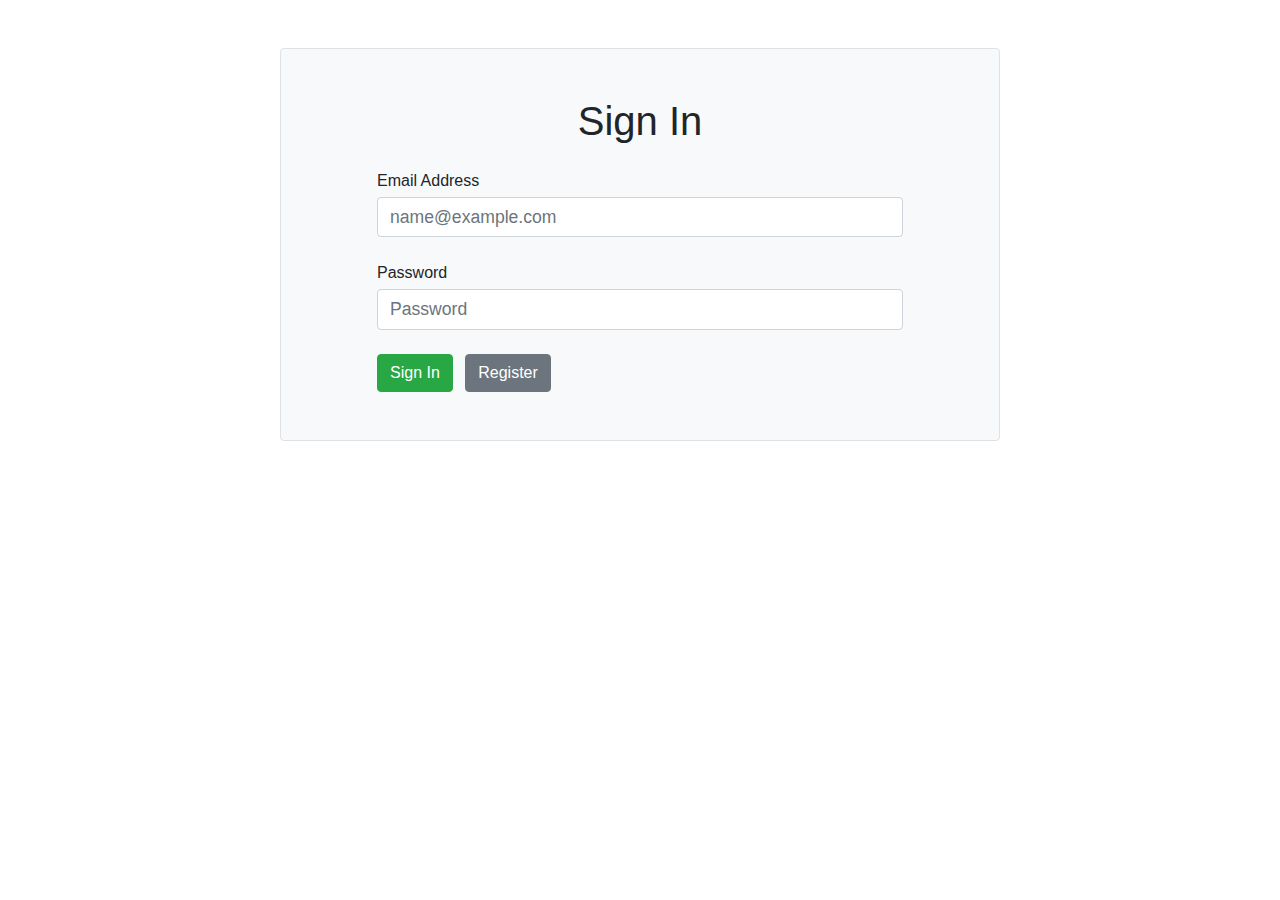
<file: SignIn.html>
<!DOCTYPE html>
<html>
<head>
	<meta charset="utf-8">
	<meta name="viewport" content="width=device-width, initial-scale=1.0, shrink-to-fit=no">
	<link rel="stylesheet" href="https://cdn.jsdelivr.net/npm/bootstrap@4.0.0/dist/css/bootstrap.min.css" integrity="sha384-Gn5384xqQ1aoWXA+058RXPxPg6fy4IWvTNh0E263XmFcJlSAwiGgFAW/dAiS6JXm" crossorigin="anonymous">
	<link rel="stylesheet" type="text/css" href="css/style.css">
	<title>Sing In</title>
	<script src="https://cdn.jsdelivr.net/npm/bootstrap@5.2.2/dist/js/bootstrap.bundle.min.js"></script>
</head>
<body>

	<div class="main-content">
		<div class="fixed-lg container border rounded mt-5 p-5 bg-light sm-top">
			<h1 class="text-center mb-4">Sign In</h1>
			<div class="Email Address ml-5 mr-5 mb-4">
				<div class="mb-1 ">Email Address</div>
				<div class="form-floating">
  					<input id="email" type="email" class="form-control" placeholder="name@example.com">
				</div>
			</div>

			<div class="Password ml-5 mr-5 mb-4">
				<div class="mb-1 ">Password</div>
				<div class="form-floating">
  					<input id="password" type="password" class="form-control" placeholder="Password">
				</div>
			</div>

			<button id="signin" type="button" class="btn btn-success ml-5 mr-2">Sign In</button>
			<button type="button" class="btn btn-secondary" onclick="location.href='index.html'">Register</button>

		</div>
	</div>

	<script type="module" src="js/main.js"></script>
	<script src="https://code.jquery.com/jquery-3.2.1.slim.min.js" integrity="sha384-KJ3o2DKtIkvYIK3UENzmM7KCkRr/rE9/Qpg6aAZGJwFDMVNA/GpGFF93hXpG5KkN" crossorigin="anonymous"></script>
	<script src="https://cdn.jsdelivr.net/npm/popper.js@1.12.9/dist/umd/popper.min.js" integrity="sha384-ApNbgh9B+Y1QKtv3Rn7W3mgPxhU9K/ScQsAP7hUibX39j7fakFPskvXusvfa0b4Q" crossorigin="anonymous"></script>
	<script src="https://cdn.jsdelivr.net/npm/bootstrap@4.0.0/dist/js/bootstrap.min.js" integrity="sha384-JZR6Spejh4U02d8jOt6vLEHfe/JQGiRRSQQxSfFWpi1MquVdAyjUar5+76PVCmYl" crossorigin="anonymous"></script>
</body>
</html>
</file>
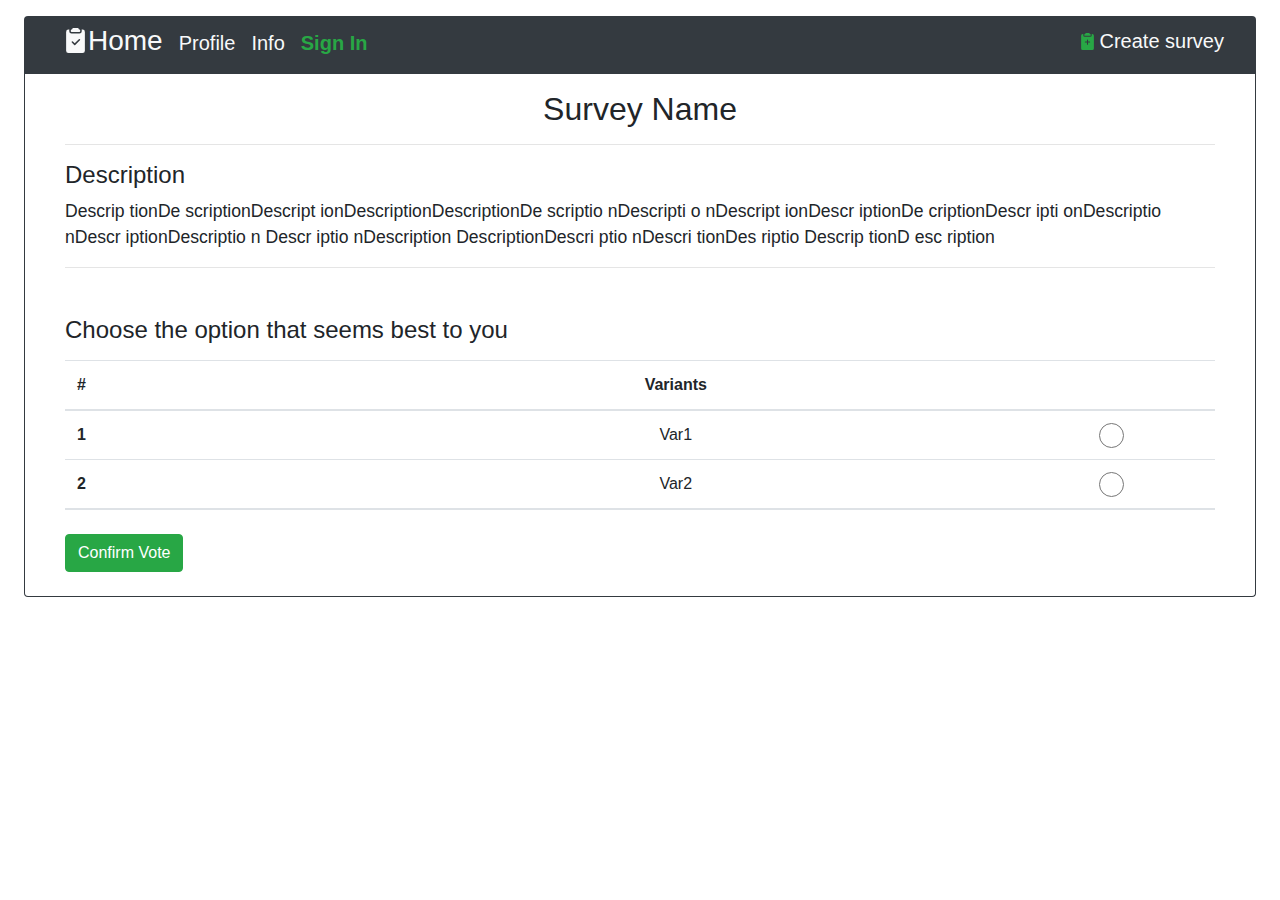
<file: vote.html>
<!DOCTYPE html>
<html>
<head>
	<meta charset="utf-8">
	<meta name="viewport" content="width=device-width, initial-scale=1.0, shrink-to-fit=no">
	<link rel="stylesheet" href="https://cdn.jsdelivr.net/npm/bootstrap@4.0.0/dist/css/bootstrap.min.css" integrity="sha384-Gn5384xqQ1aoWXA+058RXPxPg6fy4IWvTNh0E263XmFcJlSAwiGgFAW/dAiS6JXm" crossorigin="anonymous">
	<link rel="stylesheet" type="text/css" href="css/style.css">
	<title>VOTE</title>
	<script src="https://cdn.jsdelivr.net/npm/bootstrap@5.2.2/dist/js/bootstrap.bundle.min.js"></script>
</head>
<body>

	<nav class="navbar navbar-expand-lg sticky-top bg-dark mx-4 rounded-top py-0 mt-3 sm-top">
  		<div class="container-fluid">
    		<a class="navbar-brand d-flex mx-2 py-2" href="home.html">
    			<svg xmlns="http://www.w3.org/2000/svg" width="25" height="25" fill="currentColor" class="bi bi-clipboard2-check-fill text-light mt-1 d-none d-lg-block" viewBox="0 0 16 16">
  				<path d="M10 .5a.5.5 0 0 0-.5-.5h-3a.5.5 0 0 0-.5.5.5.5 0 0 1-.5.5.5.5 0 0 0-.5.5V2a.5.5 0 0 0 .5.5h5A.5.5 0 0 0 11 2v-.5a.5.5 0 0 0-.5-.5.5.5 0 0 1-.5-.5Z"/>
  				<path d="M4.085 1H3.5A1.5 1.5 0 0 0 2 2.5v12A1.5 1.5 0 0 0 3.5 16h9a1.5 1.5 0 0 0 1.5-1.5v-12A1.5 1.5 0 0 0 12.5 1h-.585c.055.156.085.325.085.5V2a1.5 1.5 0 0 1-1.5 1.5h-5A1.5 1.5 0 0 1 4 2v-.5c0-.175.03-.344.085-.5Zm6.769 6.854-3 3a.5.5 0 0 1-.708 0l-1.5-1.5a.5.5 0 1 1 .708-.708L7.5 9.793l2.646-2.647a.5.5 0 0 1 .708.708Z"/>
				</svg>
    			<div class="text-light h3 fs-lg">Home</div>
    		</a>
    		<div class="d-lg-none">
  			<a class="navbar-brand d-flex" href="create.html">
    			<svg xmlns="http://www.w3.org/2000/svg" width="25" height="25" fill="currentColor" class="bi bi-clipboard2-plus-fill text-success mx-1 fs-lg" viewBox="0 0 16 16">
  				<path d="M10 .5a.5.5 0 0 0-.5-.5h-3a.5.5 0 0 0-.5.5.5.5 0 0 1-.5.5.5.5 0 0 0-.5.5V2a.5.5 0 0 0 .5.5h5A.5.5 0 0 0 11 2v-.5a.5.5 0 0 0-.5-.5.5.5 0 0 1-.5-.5Z"/>
  				<path d="M4.085 1H3.5A1.5 1.5 0 0 0 2 2.5v12A1.5 1.5 0 0 0 3.5 16h9a1.5 1.5 0 0 0 1.5-1.5v-12A1.5 1.5 0 0 0 12.5 1h-.585c.055.156.085.325.085.5V2a1.5 1.5 0 0 1-1.5 1.5h-5A1.5 1.5 0 0 1 4 2v-.5c0-.175.03-.344.085-.5ZM8.5 6.5V8H10a.5.5 0 0 1 0 1H8.5v1.5a.5.5 0 0 1-1 0V9H6a.5.5 0 0 1 0-1h1.5V6.5a.5.5 0 0 1 1 0Z"/>
				</svg>
    		</a>
  			</div>
    		<button class="navbar-toggler" type="button" data-bs-toggle="collapse" data-bs-target="#navbarSupportedContent" aria-controls="navbarSupportedContent" aria-expanded="false" aria-label="Toggle navigation">
      			<svg xmlns="http://www.w3.org/2000/svg" width="25" height="25" fill="currentColor" class="bi bi-filter-right text-light" viewBox="0 0 16 16">
  				<path d="M14 10.5a.5.5 0 0 0-.5-.5h-3a.5.5 0 0 0 0 1h3a.5.5 0 0 0 .5-.5zm0-3a.5.5 0 0 0-.5-.5h-7a.5.5 0 0 0 0 1h7a.5.5 0 0 0 .5-.5zm0-3a.5.5 0 0 0-.5-.5h-11a.5.5 0 0 0 0 1h11a.5.5 0 0 0 .5-.5z"/>
				</svg>
    		</button>
    		<div class="collapse navbar-collapse" id="navbarSupportedContent">
      			<ul class="navbar-nav me-auto mb-2 mb-lg-0">
        			<li class="nav-item">
          				<a class="nav-link text-light h5 mt-1" aria-current="page" href="profile.html">Profile</a>
       				</li>
        			<li class="nav-item">
          				<a class="nav-link text-light h5 mt-1" href="info.html">Info</a>
       				</li>
        			<li class="nav-item text-succ">
          				<a class="sign-in-btn nav-link text-success h5 mt-1" href="SignIn.html">Sign In</a>
       				</li>
      			</ul>
    		</div>
  		</div>
  		<div class="d-none d-lg-block">
  			<a class="navbar-brand d-flex" href="create.html">
    			<svg xmlns="http://www.w3.org/2000/svg" width="17" height="17" fill="currentColor" class="bi bi-clipboard2-plus-fill text-success mt-1 mx-1" viewBox="0 0 16 16">
  				<path d="M10 .5a.5.5 0 0 0-.5-.5h-3a.5.5 0 0 0-.5.5.5.5 0 0 1-.5.5.5.5 0 0 0-.5.5V2a.5.5 0 0 0 .5.5h5A.5.5 0 0 0 11 2v-.5a.5.5 0 0 0-.5-.5.5.5 0 0 1-.5-.5Z"/>
  				<path d="M4.085 1H3.5A1.5 1.5 0 0 0 2 2.5v12A1.5 1.5 0 0 0 3.5 16h9a1.5 1.5 0 0 0 1.5-1.5v-12A1.5 1.5 0 0 0 12.5 1h-.585c.055.156.085.325.085.5V2a1.5 1.5 0 0 1-1.5 1.5h-5A1.5 1.5 0 0 1 4 2v-.5c0-.175.03-.344.085-.5ZM8.5 6.5V8H10a.5.5 0 0 1 0 1H8.5v1.5a.5.5 0 0 1-1 0V9H6a.5.5 0 0 1 0-1h1.5V6.5a.5.5 0 0 1 1 0Z"/>
				</svg>
    			<div class="text-light h5">Create survey</div>
    		</a>
  			</div>
	</nav>

	<div class="main-content mx-4 border border-top-0 border-dark rounded-bottom py-2 px-3">
		<div class="mx-4">
			<div class="d-flex justify-content-center">
				<h2 class="mb-0 mt-2" id="name">
					Survey Name
				</h2>
			</div>
			<hr>
			<div>
				<h4>Description</h4>
				<p id="description" class="description-vote fs-sm">
					Descrip tionDe scriptionDescript ionDescriptionDescriptionDe scriptio nDescripti o nDescript ionDescr iptionDe  criptionDescr ipti onDescriptio nDescr iptionDescriptio n Descr iptio nDescription DescriptionDescri ptio nDescri tionDes riptio Descrip tionD esc ription
				</p>
			</div>
			<hr>
			<div>
				<h4 class="mb-3 mt-5">Choose the option that seems best to you</h4>
				<table class="table table-hover fs-sm mb-0">
				<thead>
					<tr>
      					<th scope="col">#</th>
      					<th scope="col" class="text-center">Variants</th>
      					<th scope="col"></th>
    				</tr>
				</thead>
  				<tbody>
    				<tr>
      					<th scope="row">1</th>
      					<td class="text-center var">Var1</td>
      					<td class="text-center">
      						<input class="form-check-input rd-size" type="radio" name="Radios" id="Radios1" value="option1">
      					</td>
    				</tr>
    				<tr>
      					<th scope="row">2</th>
      					<td class="text-center var">Var2</td>
      					<td class="text-center">
      						<input class="form-check-input rd-size" type="radio" name="Radios" id="Radios2" value="option1">
      					</td>
    				</tr>
  				</tbody>
				</table>
			<hr class="border mb-4 mt-0">
			</div>
			<button type="button" class="btn btn-success mb-3" onclick="location.href='home.html'">Confirm Vote</button>
		</div>
	</div>

	<script type="module" src="js/main.js"></script>
	<script src="https://code.jquery.com/jquery-3.2.1.slim.min.js" integrity="sha384-KJ3o2DKtIkvYIK3UENzmM7KCkRr/rE9/Qpg6aAZGJwFDMVNA/GpGFF93hXpG5KkN" crossorigin="anonymous"></script>
	<script src="https://cdn.jsdelivr.net/npm/popper.js@1.12.9/dist/umd/popper.min.js" integrity="sha384-ApNbgh9B+Y1QKtv3Rn7W3mgPxhU9K/ScQsAP7hUibX39j7fakFPskvXusvfa0b4Q" crossorigin="anonymous"></script>
	<script src="https://cdn.jsdelivr.net/npm/bootstrap@4.0.0/dist/js/bootstrap.min.js" integrity="sha384-JZR6Spejh4U02d8jOt6vLEHfe/JQGiRRSQQxSfFWpi1MquVdAyjUar5+76PVCmYl" crossorigin="anonymous"></script>
</body>
</html>
</file>
<file: css/style.css>
.sign-in-btn {
	font-weight: bold;
}

a.text-success:hover {
	color: limegreen!important;
}

.w-15 {
	width: 15%;
	min-width: 125px!important;
	max-width: 200px!important;
	white-space: initial;
}

.form-control {
	font-size: 1.1em;
}

.description-vote {
	font-size: 1.1em;
}

@media (min-width: 992px) {
	.fixed-lg{
		width: 720px;
	}
}

@media (min-width: 575.99px) { 
	.rd-size {
		height:25px; 
		width:25px;
		accent-color: green;
		margin-top: 0!important;
	}
}

@media (max-width: 575.98px) { 
	.rd-size {
		height:20px; 
		width:20px;
		accent-color: green;
		margin-top: 5px;
	}

	.fs-s-lg {
		font-size: 4vh;
		margin-bottom: 0;
		font-weight: 0;
	}

	.fs-lg {
		font-size: 3.2vh;
		margin-bottom: 0;
		font-weight: 0;
	}

	.fs-md {
		font-size: 2.5vh;
		margin-bottom: 0;
		font-weight: 0;
	}

	.fs-sm {
		font-size: 2vh;
		margin-bottom: 0;
		font-weight: 0;
	}

	.fs-xs {
		font-size: 1.5vh;
		margin-bottom: 0;
		font-weight: 0;
	}

	.mx-4 {
		margin-left: 0!important;
		margin-right: 0!important;
	}

	.sm-top {
		margin-top: 0!important;
	}

}
</file>
